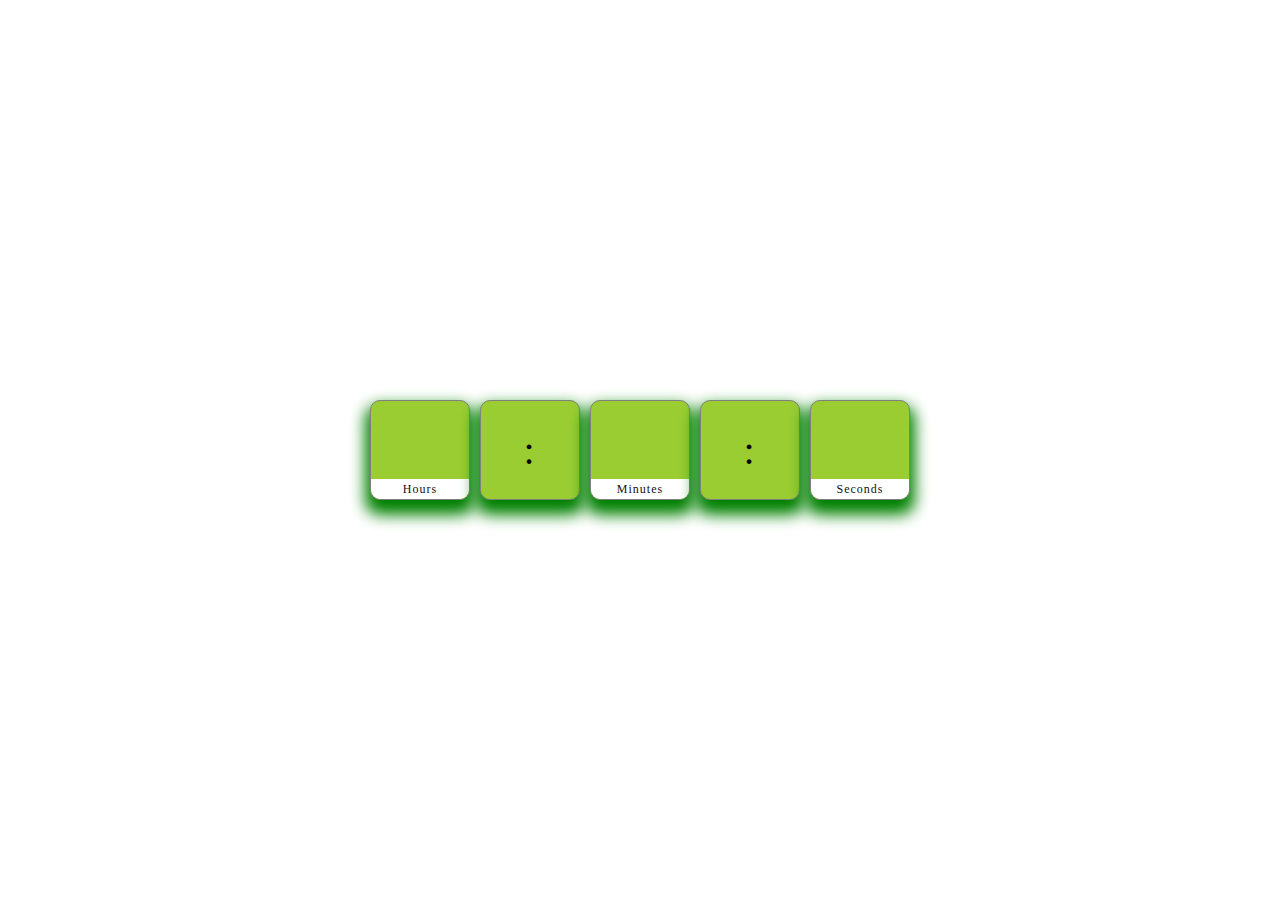
<file: index.html>
<!DOCTYPE html>
<html lang="en">
  <head>
    <meta charset="UTF-8" />
    <meta http-equiv="X-UA-Compatible" content="IE=edge" />
    <meta name="viewport" content="width=device-width, initial-scale=1.0" />
    <title>Document</title>
    <link rel="stylesheet" href="style.css" />
  </head>
  <body>
    <div class="clock">
      <div class="hours"></div>
      <div class="colon">:</div>
      <div class="minutes"></div>
      <div class="colon">:</div>
      <div class="seconds"></div>
    </div>

    <script src="app.js"></script>
  </body>
</html>
</file>
<file: style.css>
* {
  margin: 0;
  padding: 0;
  box-sizing: border-box;
}
body {
  background: white;
}
.clock {
  position: absolute;
  top: 50%;
  left: 50%;
  transform: translate(-50%, -50%);
  display: flex;
  align-items: center;
  gap: 10px;
}

.clock > div {
  position: relative;
  background: yellowgreen;
  width: 100px;
  height: 100px;
  text-align: center;
  line-height: 100px;
  font-size: 40px;
  letter-spacing: 2px;
  border-radius: 10px;
  box-shadow: 0px 10px 15px 5px green;
  border: 1px solid gray;
  color: black;
  overflow: hidden;
}

.clock > div:before {
  position: absolute;
  bottom: 0px;
  left: 0px;
  width: 100%;
  height: 20px;
  line-height: 20px;
  font-size: 12px;
  color: #111;
  letter-spacing: 1px;
  background: #fff;
}

.clock > div.hours:before {
  content: "Hours";
}
.clock > div.minutes:before {
  content: "Minutes";
}
.clock > div.seconds:before {
  content: "Seconds";
}
.clock > div > div {
  width: 100px;
  height: 100px;
  line-height: 90px;
  transition: all 800ms ease-in-out;
}
.clock > div.animate {
  animation: bounce 800ms ease-in-out;
}
@keyframes bounce {
  0%,
  100% {
    margin-top: 0px;
  }
  50% {
    margin-top: -20px;
  }
}
</file>
